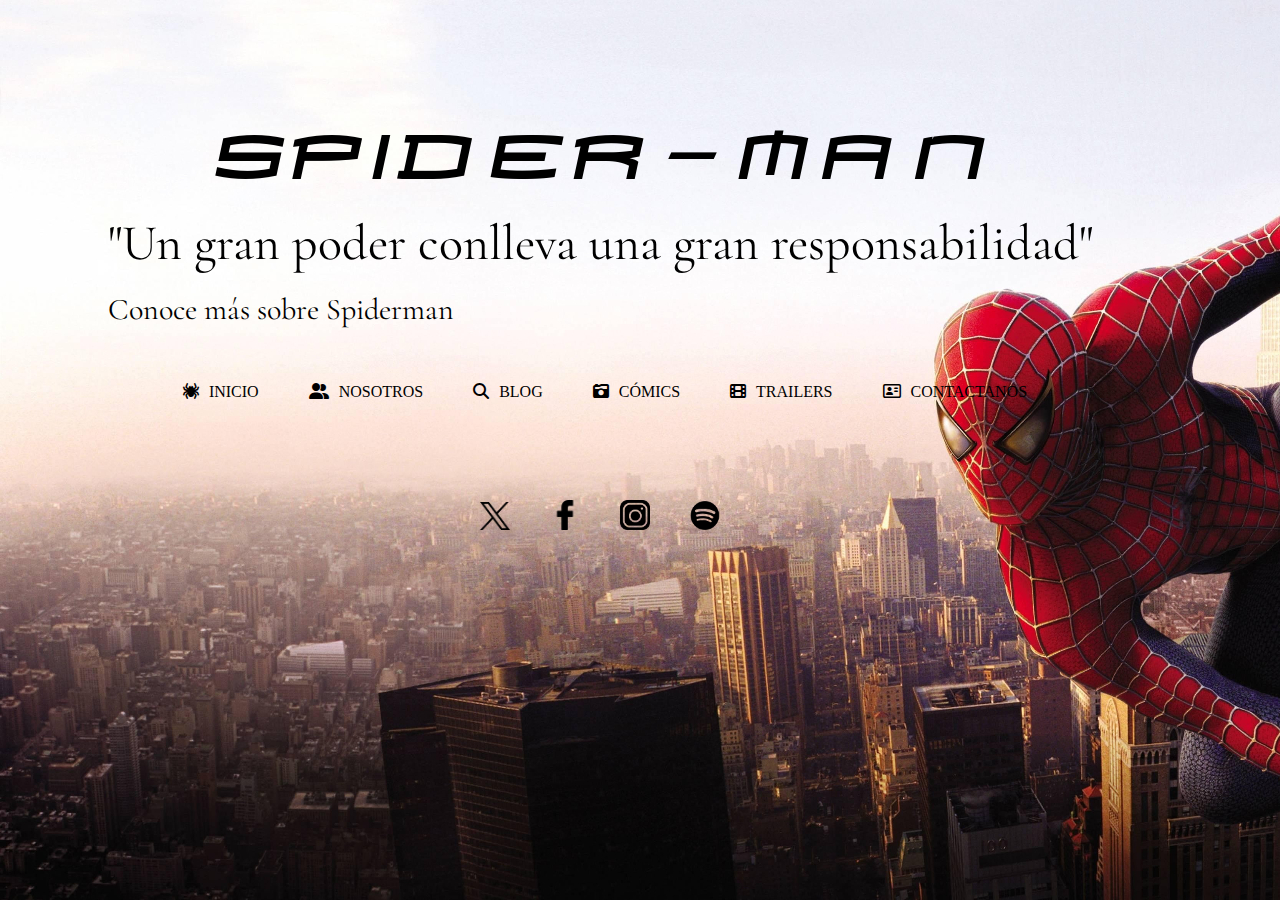
<file: index.html>
<!DOCTYPE html>
<html lang="en">
<head>
    <meta charset="UTF-8">
    <meta name="viewport" content="width=device-width, initial-scale=1.0">
    <title>Spider-Man</title>
    <link rel="stylesheet" href="style.css">
    <link rel="preconnect" href="https://fonts.googleapis.com">
    <link rel="preconnect" href="https://fonts.gstatic.com" crossorigin>
    <link href="https://fonts.googleapis.com/css2?family=Cormorant+Garamond&display=swap" rel="stylesheet">
    <link rel="shortcut icon" href="img/spiderman-logo.png" type="image/x-icon">
    <link rel="stylesheet" href="fontawesome-free-6.5.2-web/css/all.min.css">
</head>
<body>
    <main>
        <header>
            <img src="img/spiderman letra.png" >
        </header>
        <article>
            <p>
                "Un gran poder conlleva una gran responsabilidad" <br> 
                <span>Conoce más sobre Spiderman</span>
            </p>
        </article>
        <nav>
            <ul id="menu">
                <li type="none">
                    <a href="index.html"><i class="fa-solid fa-spider"></i>INICIO</a>
                </li>
                <li type="none">
                    <a href="nosotros.html"><i class="fa-solid fa-user-group"></i>NOSOTROS</a>
                </li>
                <li type="none">
                    <a href="blog.html"><i class="fa-solid fa-magnifying-glass"></i>BLOG</a>
                </li>
                <li type="none">
                    <a href="comics.html"><i class="fa-solid fa-camera-retro"></i>CÓMICS</a>
                </li>
                <li type="none">
                    <a href="trailers.html"><i class="fa-solid fa-film"></i>TRAILERS</a>
                </li>
                <li type="none">
                    <a href="contacto.html"><i class="fa-regular fa-address-card"></i>CONTACTANOS</a>
                </li>
            </ul>
        </nav>
        <footer>
            <nav>
                <ul id="rs">
                    <li type="none">
                        <a href="https://x.com/SpiderMan"><img src="img/x logo.png" width="30px"></a>
                    </li>
                    <li type="none">
                        <a href="https://www.facebook.com/elman.apolinario"><img src="img/fb.png" width="30px"></a>
                    </li>
                    <li type="none">
                        <a href="https://www.instagram.com/josue_yea/"><img src="img/ig.png" width="30px"></a>
                    </li>
                    <li type="none">
                        <a href="https://open.spotify.com/user/8cq7ci0dayxp6fsssnavrrr8f"><img src="img/spotify.png" width="30px"></a>
                    </li>
                </ul>
            </nav>
        </footer>
    </main>
</body>
</html>
</file>
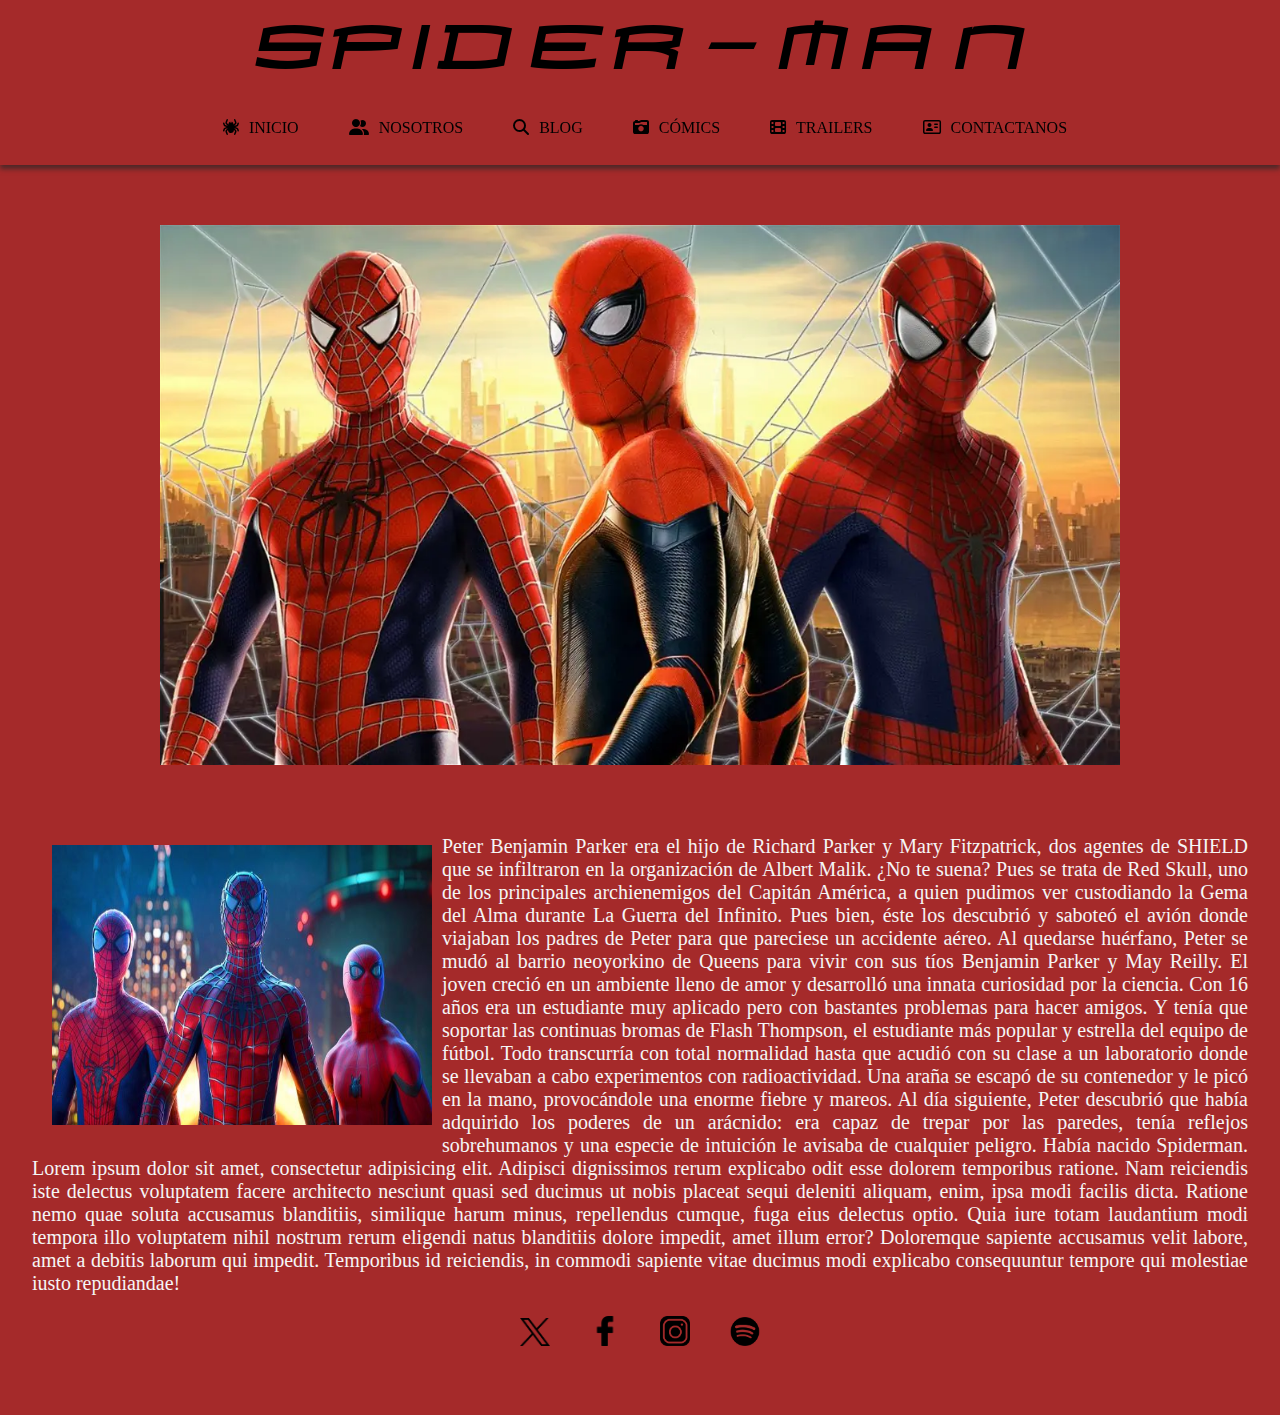
<file: blog.html>
<!DOCTYPE html>
<html lang="en">
<head>
    <meta charset="UTF-8">
    <meta name="viewport" content="width=device-width, initial-scale=1.0">
    <title>Spider-Man</title>
    <link rel="stylesheet" href="style-blog.css">
    <link rel="shortcut icon" href="img/spiderman-logo.png" type="image/x-icon">
    <link rel="stylesheet" href="fontawesome-free-6.5.2-web/css/all.min.css">
</head>
<body>
    <main>
        <header>
            <img src="img/spiderman letra.png" >
            <nav>
                <ul id="menu">
                    <li type="none">
                        <a href="index.html"><i class="fa-solid fa-spider"></i>INICIO</a>
                    </li>
                    <li type="none">
                        <a href="nosotros.html"><i class="fa-solid fa-user-group"></i>NOSOTROS</a>
                    </li>
                    <li type="none">
                        <a href="blog.html"><i class="fa-solid fa-magnifying-glass"></i>BLOG</a>
                    </li>
                    <li type="none">
                        <a href="comics.html"><i class="fa-solid fa-camera-retro"></i>CÓMICS</a>
                    </li>
                    <li type="none">
                        <a href="trailers.html"><i class="fa-solid fa-film"></i>TRAILERS</a>
                    </li>
                    <li type="none">
                        <a href="contacto.html"><i class="fa-regular fa-address-card"></i>CONTACTANOS</a>
                    </li>
                </ul>
            </nav>
        </header>
        <section>
            <img src="img/no-way-home.jpg">
            <div id="sticky">
                <img src="img/tres-spidermans.jpg">
                <p>
                    Peter Benjamin Parker era el hijo de Richard Parker y Mary Fitzpatrick, dos agentes de SHIELD que se infiltraron en la organización de Albert Malik. ¿No te suena? Pues se trata de Red Skull, uno de los principales archienemigos del Capitán América, a quien pudimos ver custodiando la Gema del Alma durante La Guerra del Infinito. Pues bien, éste los descubrió y saboteó el avión donde viajaban los padres de Peter para que pareciese un accidente aéreo.
                    Al quedarse huérfano, Peter se mudó al barrio neoyorkino de Queens para vivir con sus tíos Benjamin Parker y May Reilly. El joven creció en un ambiente lleno de amor y desarrolló una innata curiosidad por la ciencia. Con 16 años era un estudiante muy aplicado pero con bastantes problemas para hacer amigos. Y tenía que soportar las continuas bromas de Flash Thompson, el estudiante más popular y estrella del equipo de fútbol.
                    Todo transcurría con total normalidad hasta que acudió con su clase a un laboratorio donde se llevaban a cabo experimentos con radioactividad. Una araña se escapó de su contenedor y le picó en la mano, provocándole una enorme fiebre y mareos. Al día siguiente, Peter descubrió que había adquirido los poderes de un arácnido: era capaz de trepar por las paredes, tenía reflejos sobrehumanos y una especie de intuición le avisaba de cualquier peligro. Había nacido Spiderman.       
                    Lorem ipsum dolor sit amet, consectetur adipisicing elit. Adipisci dignissimos rerum explicabo odit esse dolorem temporibus ratione. Nam reiciendis iste delectus voluptatem facere architecto nesciunt quasi sed ducimus ut nobis placeat sequi deleniti aliquam, enim, ipsa modi facilis dicta. Ratione nemo quae soluta accusamus blanditiis, similique harum minus, repellendus cumque, fuga eius delectus optio. Quia iure totam laudantium modi tempora illo voluptatem nihil nostrum rerum eligendi natus blanditiis dolore impedit, amet illum error? Doloremque sapiente accusamus velit labore, amet a debitis laborum qui impedit. Temporibus id reiciendis, in commodi sapiente vitae ducimus modi explicabo consequuntur tempore qui molestiae iusto repudiandae!

                </p>
            </div>
        </section>
        <footer>
            <nav>
                <ul id="rs">
                    <li type="none">
                        <a href="https://x.com/SpiderMan"><img src="img/x logo.png" width="30px"></a>
                    </li>
                    <li type="none">
                        <a href="https://www.facebook.com/elman.apolinario"><img src="img/fb.png" width="30px"></a>
                    </li>
                    <li type="none">
                        <a href="https://www.instagram.com/josue_yea/"><img src="img/ig.png" width="30px"></a>
                    </li>
                    <li type="none">
                        <a href="https://open.spotify.com/user/8cq7ci0dayxp6fsssnavrrr8f"><img src="img/spotify.png" width="30px"></a>
                    </li>
                </ul>
            </nav>
        </footer>
    </main>
</body>
</html>
</file>
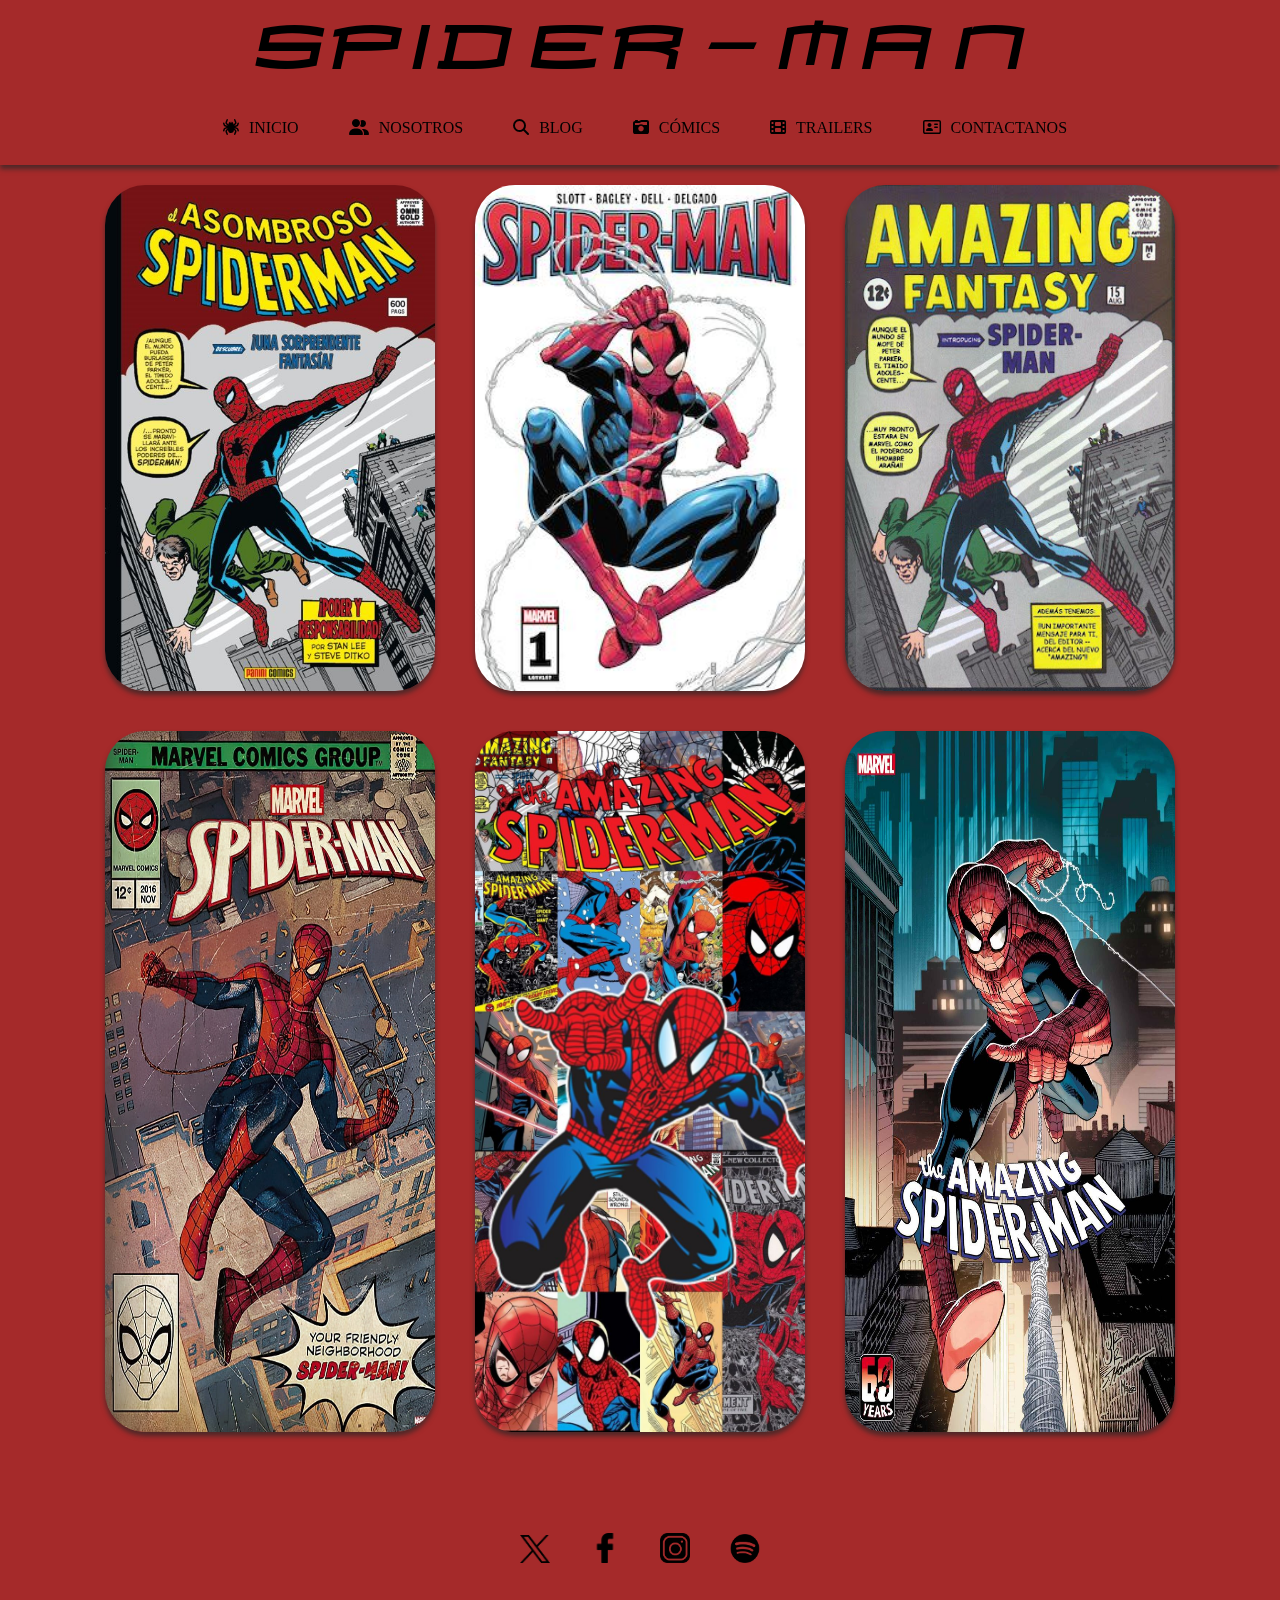
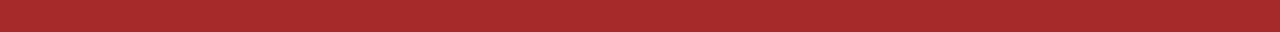
<file: comics.html>
<!DOCTYPE html>
<html lang="en">
<head>
    <meta charset="UTF-8">
    <meta name="viewport" content="width=device-width, initial-scale=1.0">
    <title>Spider-Man</title>
    <link rel="stylesheet" href="style-comics.css">
    <link rel="shortcut icon" href="img/spiderman-logo.png" type="image/x-icon">
    <link rel="stylesheet" href="fontawesome-free-6.5.2-web/css/all.min.css">
</head>
<body>
    <main>
        <header>
            <img src="img/spiderman letra.png" >
            <nav>
                <ul id="menu">
                    <li type="none">
                        <a href="index.html"><i class="fa-solid fa-spider"></i>INICIO</a>
                    </li>
                    <li type="none">
                        <a href="nosotros.html"><i class="fa-solid fa-user-group"></i>NOSOTROS</a>
                    </li>
                    <li type="none">
                        <a href="blog.html"><i class="fa-solid fa-magnifying-glass"></i>BLOG</a>
                    </li>
                    <li type="none">
                        <a href="comics.html"><i class="fa-solid fa-camera-retro"></i>CÓMICS</a>
                    </li>
                    <li type="none">
                        <a href="trailers.html"><i class="fa-solid fa-film"></i>TRAILERS</a>
                    </li>
                    <li type="none">
                        <a href="contacto.html"><i class="fa-regular fa-address-card"></i>CONTACTANOS</a>
                    </li>
                </ul>
            </nav>
        </header>
        <section>
            <div class="comic">
                <img src="img/comic1.jpg">
            </div>
            <div class="comic">
                <img src="img/comic2.jpg">
            </div>
            <div class="comic">
                <img src="img/comic3.jpg">
            </div>
            <div class="comic">
                <img src="img/comic4.jpg">
            </div>
            <div class="comic">
                <img src="img/comic5.jpg">
            </div>
            <div class="comic">
                <img src="img/comic6.jpg">
            </div>
        </section>
        <footer>
            <nav>
                <ul id="rs">
                    <li type="none">
                        <a href="https://x.com/SpiderMan"><img src="img/x logo.png" width="30px"></a>
                    </li>
                    <li type="none">
                        <a href="https://www.facebook.com/elman.apolinario"><img src="img/fb.png" width="30px"></a>
                    </li>
                    <li type="none">
                        <a href="https://www.instagram.com/josue_yea/"><img src="img/ig.png" width="30px"></a>
                    </li>
                    <li type="none">
                        <a href="https://open.spotify.com/user/8cq7ci0dayxp6fsssnavrrr8f"><img src="img/spotify.png" width="30px"></a>
                    </li>
                </ul>
            </nav>
        </footer>
    </main>
</body>
</html>
</file>
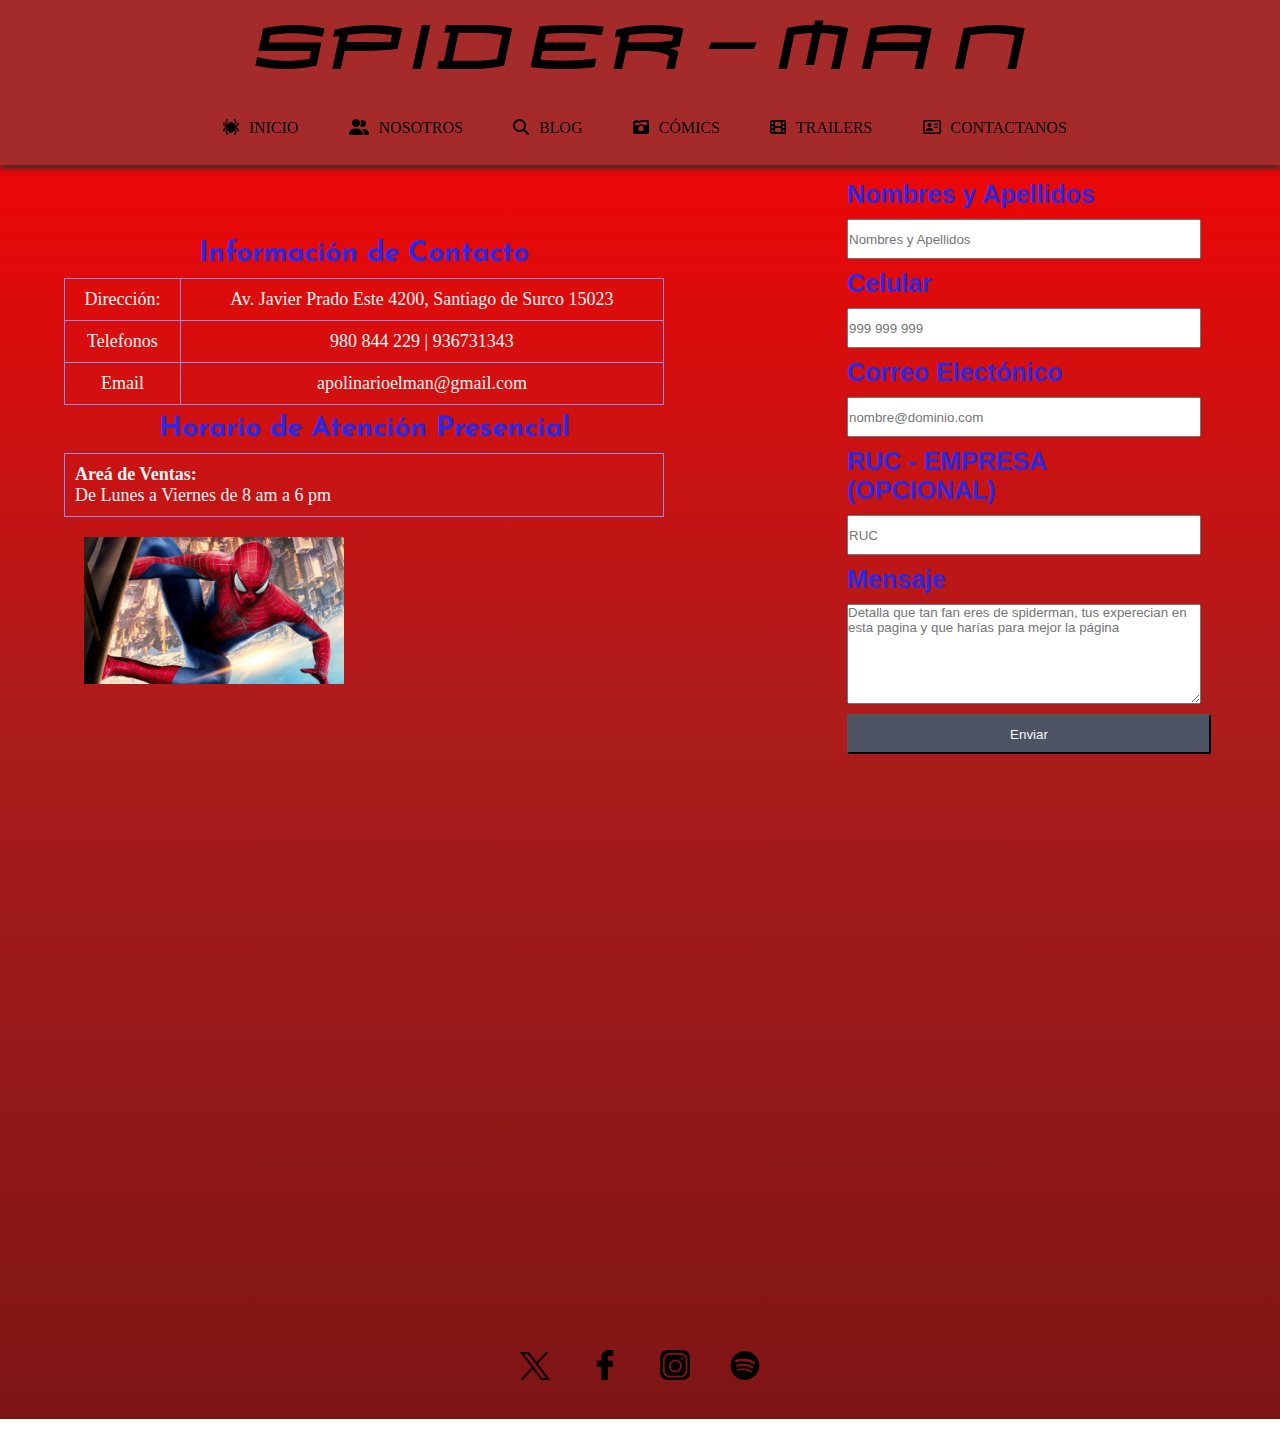
<file: contacto.html>
<!DOCTYPE html>
<html lang="en">
<head>
    <meta charset="UTF-8">
    <meta name="viewport" content="width=device-width, initial-scale=1.0">
    <title>Spider-Man</title>
    <link rel="stylesheet" href="style-contacto.css">
    <link rel="preconnect" href="https://fonts.googleapis.com">
    <link rel="preconnect" href="https://fonts.gstatic.com" crossorigin>
    <link href="https://fonts.googleapis.com/css2?family=Cormorant+Garamond&display=swap" rel="stylesheet">
    <link rel="shortcut icon" href="img/spiderman-logo.png" type="image/x-icon">
    <link rel="stylesheet" href="fontawesome-free-6.5.2-web/css/all.min.css">
    <link rel="preconnect" href="https://fonts.googleapis.com">
    <link rel="preconnect" href="https://fonts.gstatic.com" crossorigin>
    <link href="https://fonts.googleapis.com/css2?family=Josefin+Sans:wght@700&display=swap" rel="stylesheet">
    
</head>
<body>
    <main>
        <header>
            <img src="img/spiderman letra.png" >
            <nav>
                <ul id="menu">
                    <li type="none">
                        <a href="index.html"><i class="fa-solid fa-spider"></i>INICIO</a>
                    </li>
                    <li type="none">
                        <a href="nosotros.html"><i class="fa-solid fa-user-group"></i>NOSOTROS</a>
                    </li>
                    <li type="none">
                        <a href="blog.html"><i class="fa-solid fa-magnifying-glass"></i>BLOG</a>
                    </li>
                    <li type="none">
                        <a href="comics.html"><i class="fa-solid fa-camera-retro"></i>CÓMICS</a>
                    </li>
                    <li type="none">
                        <a href="trailers.html"><i class="fa-solid fa-film"></i>TRAILERS</a>
                    </li>
                    <li type="none">
                        <a href="contacto.html"><i class="fa-regular fa-address-card"></i>CONTACTANOS</a>
                    </li>
                </ul>
            </nav>
        </header>
        <section>
            <aside class="tabla">
                <table>
                    <caption>Información de Contacto</caption>
                    <tbody>
                        <tr>
                            <td>Dirección:</td><td><a class="contacto" href="https://maps.app.goo.gl/gRYYDoB96hAanQoq8" target="_blank">Av. Javier Prado Este 4200, Santiago de Surco 15023</a></td>
                        </tr>
                        <tr>
                            <td>Telefonos</td><td><a class="contacto" href="tel:+51 980844229">980 844 229  |</a><a class="contacto" href="tel:+51 936731343">  936731343</a></td>  
                        </tr>
                        <tr>
                            <td>Email</td><td><a class="contacto" href="mailto:apolinarioelman@gmail.com">apolinarioelman@gmail.com</a></td>
                        </tr>
                    </tbody>
                </table>
                <table>
                    <caption>Horario de Atención Presencial</caption>
                    <tr>
                        <td>
                            <p>
                                <b>Areá de Ventas:</b>
                            <br>
                            De Lunes a Viernes de 8 am a 6 pm
                            </p>
                        </td>
                    </tr>
                </table>
                <img src="img/spiderman 2.jpg" width="100%">
            </aside>
            <aside class="formulario">
                <form>
                    <label>Nombres y Apellidos</label>
                    <input type="text" placeholder="Nombres y Apellidos">
                    <label>Celular</label>
                    <input type="text" placeholder="999 999 999">
                    <label>Correo Electónico</label>
                    <input type="text" placeholder="nombre@dominio.com">
                    <label>RUC - EMPRESA (OPCIONAL)</label>
                    <input type="text" placeholder="RUC">
                    <label>Mensaje</label>
                    <textarea placeholder="Detalla que tan fan eres de spiderman, tus experecian en esta pagina y que harías para mejor la página"></textarea>
                    <div class="boton">
                        <input type="submit" name="Enviar" value="Enviar" />
                    </div>
                </form>
            </aside>
            <aside class="mapa">
                <iframe src="https://www.google.com/maps/embed?pb=!1m18!1m12!1m3!1d3901.392671764878!2d-76.97982422579285!3d-12.085248242616776!2m3!1f0!2f0!3f0!3m2!1i1024!2i768!4f13.1!3m3!1m2!1s0x9105c79f5dacafbf%3A0x2aecf92fd4325f0d!2sJockey%20Plaza!5e0!3m2!1ses-419!2spe!4v1718259404572!5m2!1ses-419!2spe" width="100%" height="100%" style="border:0;" allowfullscreen="" loading="lazy" referrerpolicy="no-referrer-when-downgrade"></iframe>
            </aside>
        </section>
        <footer>
            <nav>
                <ul id="rs">
                    <li type="none">
                        <a href="https://x.com/SpiderMan"><img src="img/x logo.png" width="30px"></a>
                    </li>
                    <li type="none">
                        <a href="https://www.facebook.com/elman.apolinario"><img src="img/fb.png" width="30px"></a>
                    </li>
                    <li type="none">
                        <a href="https://www.instagram.com/josue_yea/"><img src="img/ig.png" width="30px"></a>
                    </li>
                    <li type="none">
                        <a href="https://open.spotify.com/user/8cq7ci0dayxp6fsssnavrrr8f"><img src="img/spotify.png" width="30px"></a>
                    </li>
                </ul>
            </nav>
        </footer>
    </main>
</body>
</html>
</file>
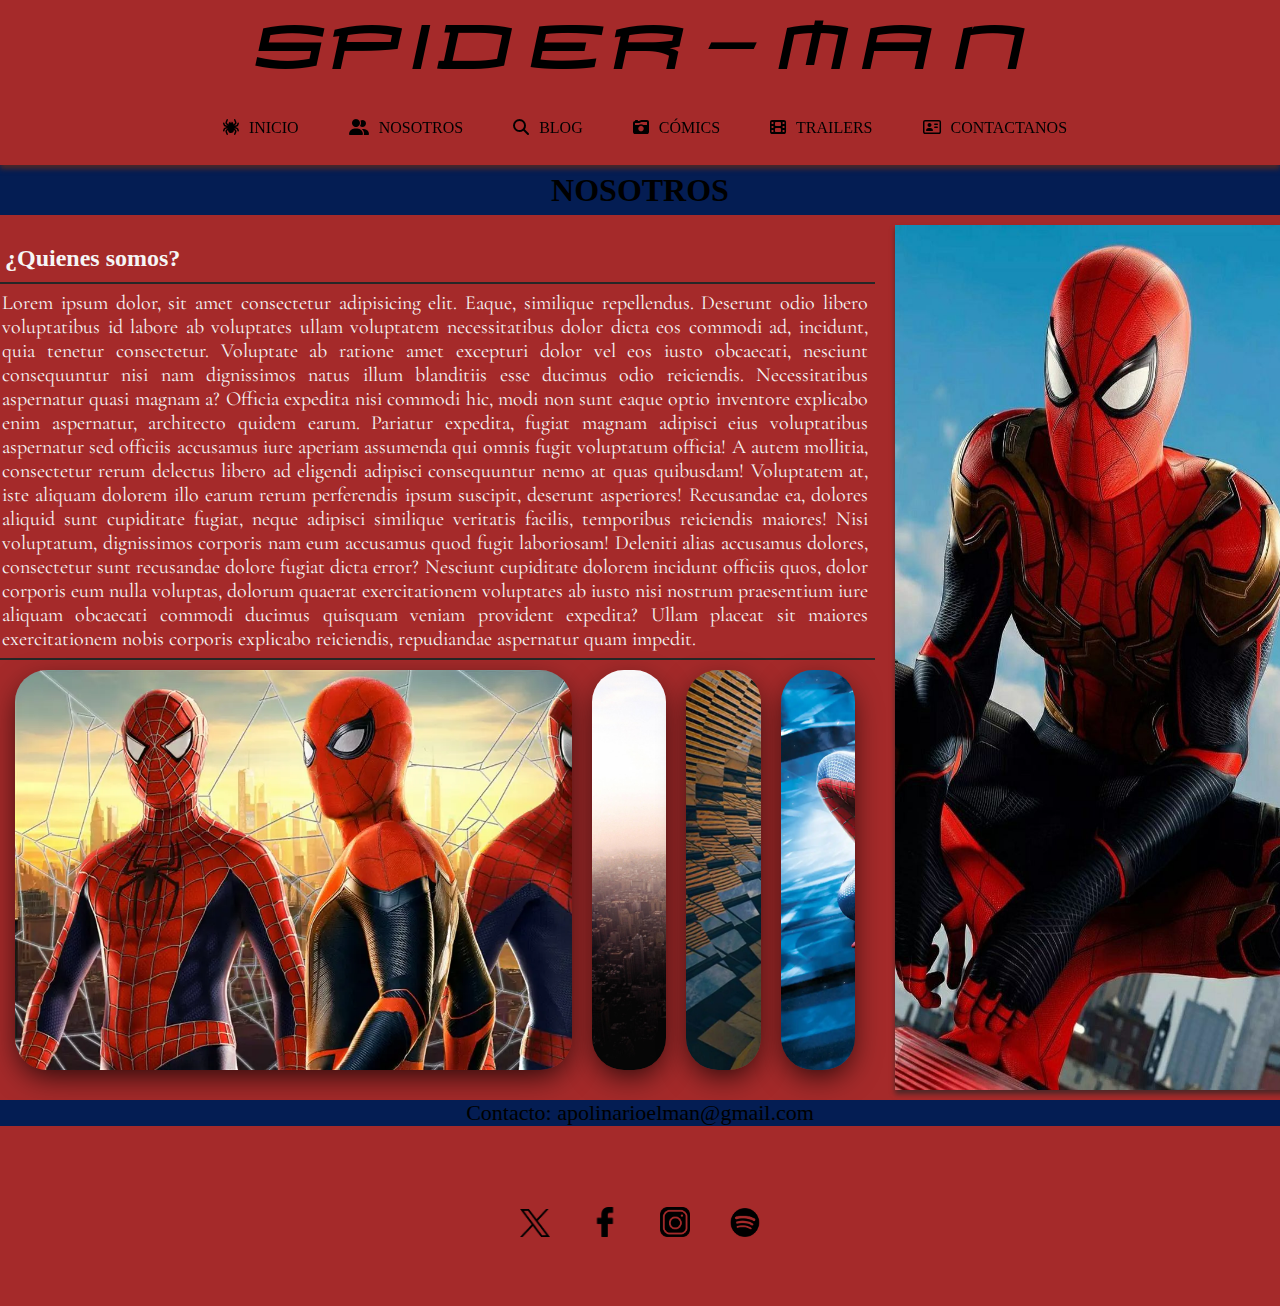
<file: nosotros.html>
<!DOCTYPE html>
<html lang="en">
<head>
    <meta charset="UTF-8">
    <meta name="viewport" content="width=device-width, initial-scale=1.0">
    <title>Spider-Man</title>
    <link rel="stylesheet" href="style-nosotros.css">
    <link rel="preconnect" href="https://fonts.googleapis.com">
    <link rel="preconnect" href="https://fonts.gstatic.com" crossorigin>
    <link href="https://fonts.googleapis.com/css2?family=Cormorant+Garamond&display=swap" rel="stylesheet">
    <link rel="shortcut icon" href="img/spiderman-logo.png" type="image/x-icon">
    <link rel="stylesheet" href="fontawesome-free-6.5.2-web/css/all.min.css">
</head>
<body>
    <main>
        <header>
            <img src="img/spiderman letra.png" >
            <nav>
                <ul id="menu">
                    <li type="none">
                        <a href="index.html"><i class="fa-solid fa-spider"></i>INICIO</a>
                    </li>
                    <li type="none">
                        <a href="nosotros.html"><i class="fa-solid fa-user-group"></i>NOSOTROS</a>
                    </li>
                    <li type="none">
                        <a href="blog.html"><i class="fa-solid fa-magnifying-glass"></i>BLOG</a>
                    </li>
                    <li type="none">
                        <a href="comics.html"><i class="fa-solid fa-camera-retro"></i>CÓMICS</a>
                    </li>
                    <li type="none">
                        <a href="trailers.html"><i class="fa-solid fa-film"></i>TRAILERS</a>
                    </li>
                    <li type="none">
                        <a href="contacto.html"><i class="fa-regular fa-address-card"></i>CONTACTANOS</a>
                    </li>
                </ul>
            </nav>
        </header>
        <section>
            <div class="header">
                <h1>NOSOTROS</h1>
            </div>
            <div class="aside">
                <h2>¿Quienes somos?</h2>
                <p>Lorem ipsum dolor, sit amet consectetur adipisicing elit. Eaque, similique repellendus. Deserunt odio libero voluptatibus id labore ab voluptates ullam voluptatem necessitatibus dolor dicta eos commodi ad, incidunt, quia tenetur consectetur. Voluptate ab ratione amet excepturi dolor vel eos iusto obcaecati, nesciunt consequuntur nisi nam dignissimos natus illum blanditiis esse ducimus odio reiciendis. Necessitatibus aspernatur quasi magnam a? Officia expedita nisi commodi hic, modi non sunt eaque optio inventore explicabo enim aspernatur, architecto quidem earum. Pariatur expedita, fugiat magnam adipisci eius voluptatibus aspernatur sed officiis accusamus iure aperiam assumenda qui omnis fugit voluptatum officia! A autem mollitia, consectetur rerum delectus libero ad eligendi adipisci consequuntur nemo at quas quibusdam! Voluptatem at, iste aliquam dolorem illo earum rerum perferendis ipsum suscipit, deserunt asperiores! Recusandae ea, dolores aliquid sunt cupiditate fugiat, neque adipisci similique veritatis facilis, temporibus reiciendis maiores! Nisi voluptatum, dignissimos corporis nam eum accusamus quod fugit laboriosam! Deleniti alias accusamus dolores, consectetur sunt recusandae dolore fugiat dicta error? Nesciunt cupiditate dolorem incidunt officiis quos, dolor corporis eum nulla voluptas, dolorum quaerat exercitationem voluptates ab iusto nisi nostrum praesentium iure aliquam obcaecati commodi ducimus quisquam veniam provident expedita? Ullam placeat sit maiores exercitationem nobis corporis explicabo reiciendis, repudiandae aspernatur quam impedit.</p>
                <div class="wrapper">
                    <div class="container">
                        <input type="radio" name="slide" id="c1" checked>
                        <label for="c1" class="card">
                        </label>
                        <input type="radio" name="slide" id="c2" >
                        <label for="c2" class="card">
                        </label>
                        <input type="radio" name="slide" id="c3" >
                        <label for="c3" class="card">
                        </label>
                        <input type="radio" name="slide" id="c4" >
                        <label for="c4" class="card">
                        </label>
                    </div>
                </div>
            </div>
            <div class="article">
                <img src="img/spiderman-parado.jpg">
            </div>
            <div class="footer">Contacto: <a style="text-decoration: solid; color: black;" href="mailto:apolinarioelman@gmail.com">apolinarioelman@gmail.com</a></div>
        </section>
        <footer>
            <nav>
                <ul id="rs">
                    <li type="none">
                        <a href="https://x.com/SpiderMan"><img src="img/x logo.png" width="30px"></a>
                    </li>
                    <li type="none">
                        <a href="https://www.facebook.com/elman.apolinario"><img src="img/fb.png" width="30px"></a>
                    </li>
                    <li type="none">
                        <a href="https://www.instagram.com/josue_yea/"><img src="img/ig.png" width="30px"></a>
                    </li>
                    <li type="none">
                        <a href="https://open.spotify.com/user/8cq7ci0dayxp6fsssnavrrr8f"><img src="img/spotify.png" width="30px"></a>
                    </li>
                </ul>
            </nav>
        </footer>
    </main>
</body>
</html>
</file>
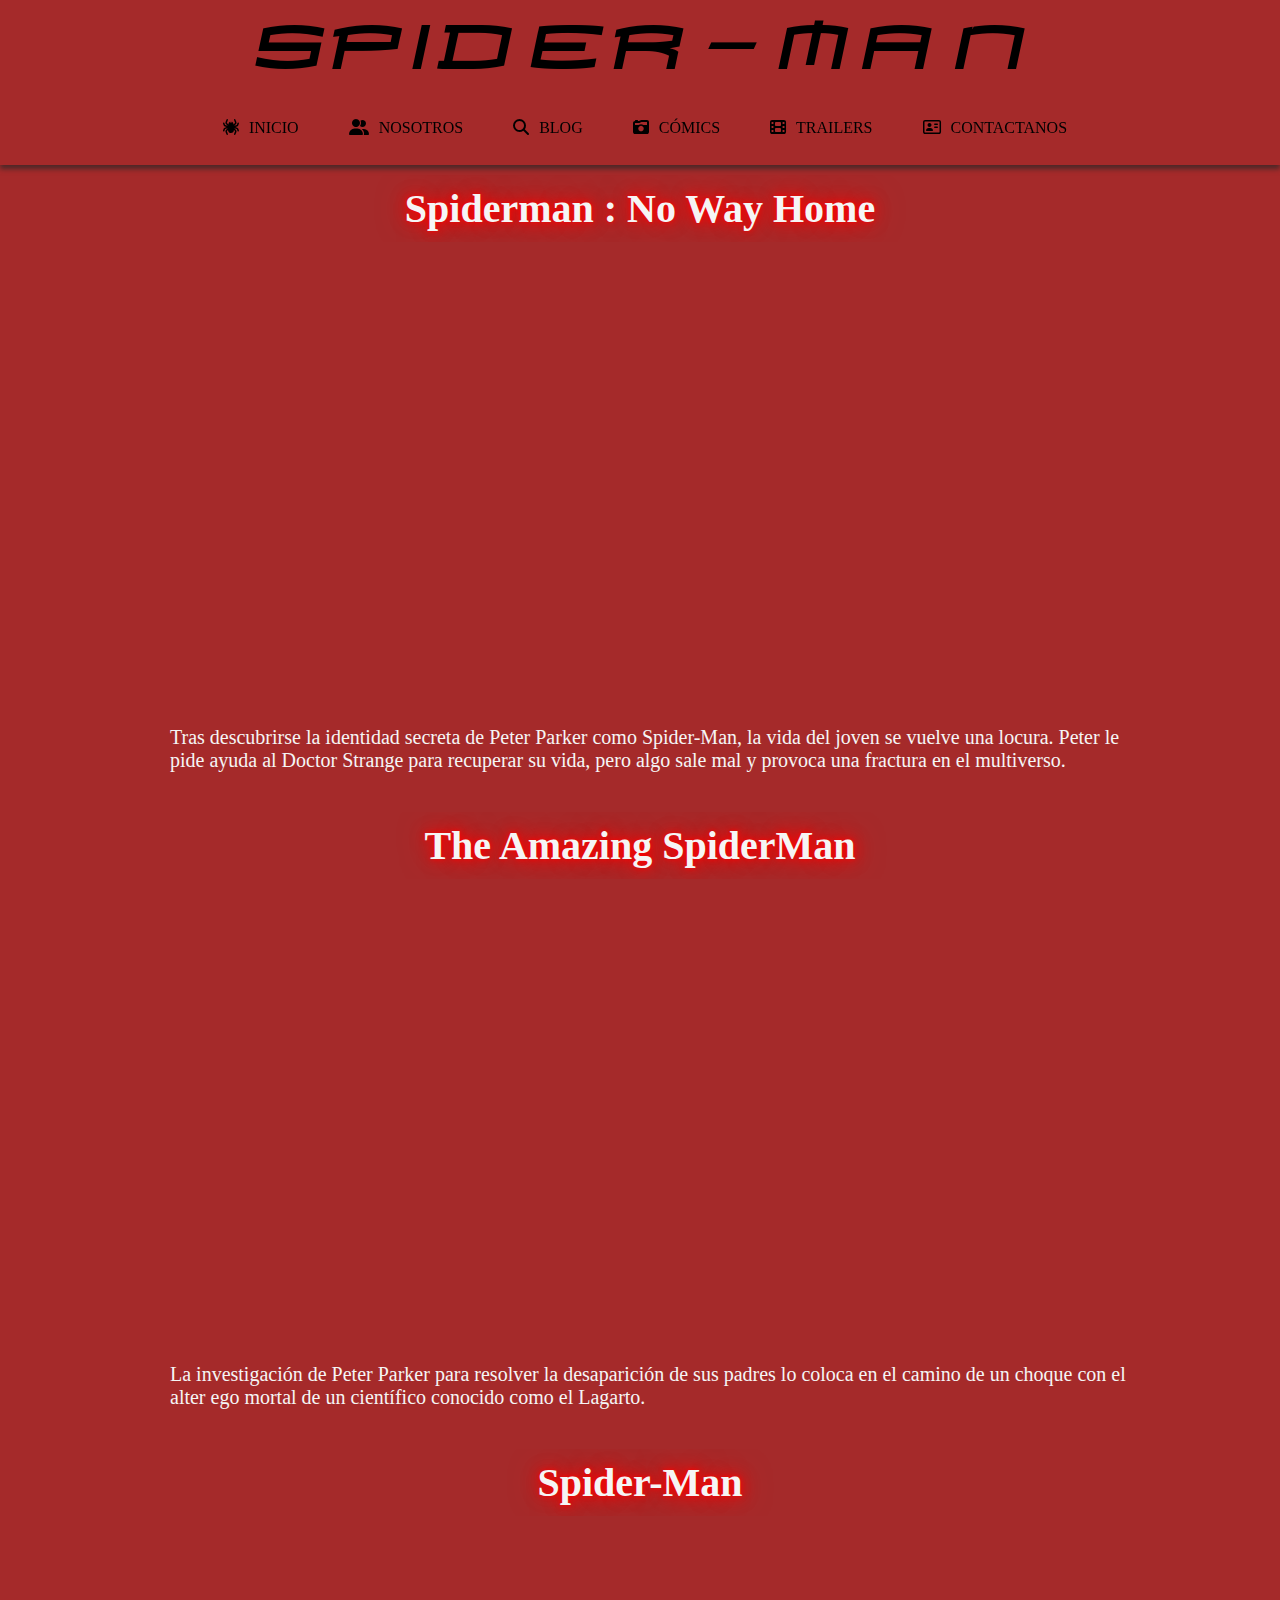
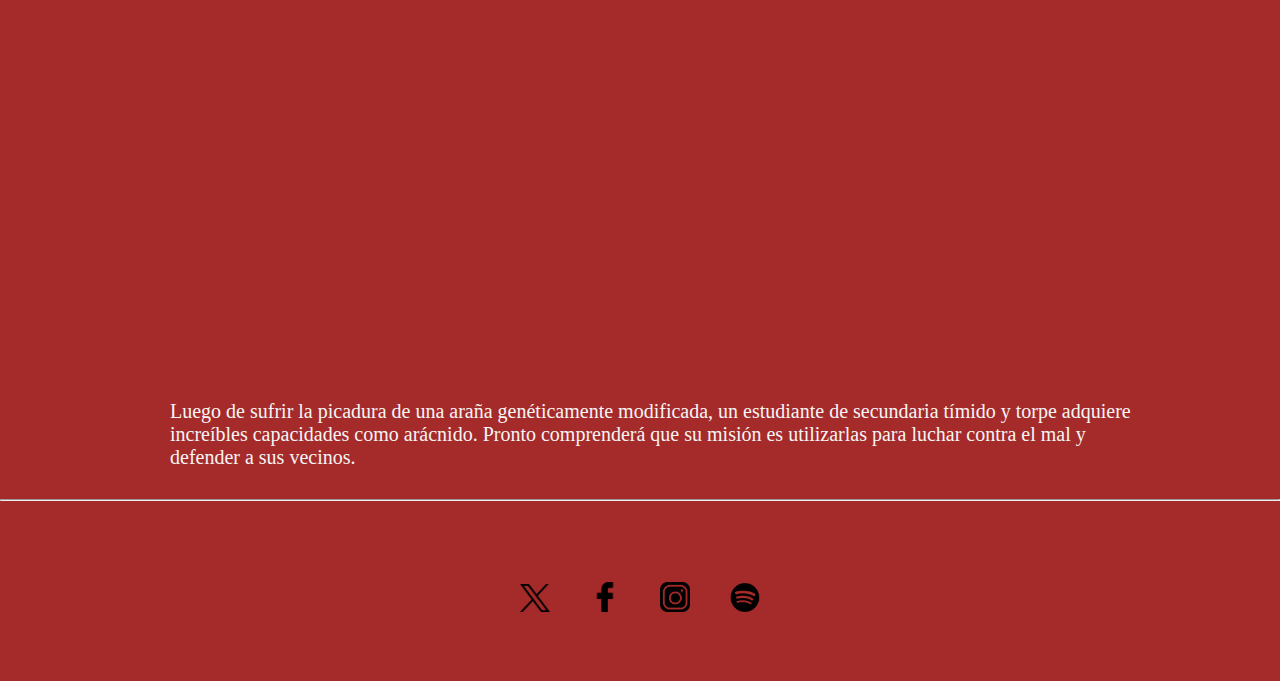
<file: trailers.html>
<!DOCTYPE html>
<html lang="en">
<head>
    <meta charset="UTF-8">
    <meta name="viewport" content="width=device-width, initial-scale=1.0">
    <title>Spider-Man</title>
    <link rel="stylesheet" href="style-trailers.css">
    <link rel="shortcut icon" href="img/spiderman-logo.png" type="image/x-icon">
    <link rel="stylesheet" href="fontawesome-free-6.5.2-web/css/all.min.css">
</head>
<body>
    <header>
        <img src="img/spiderman letra.png" >
        <nav>
            <ul id="menu">
                <li type="none">
                    <a href="index.html"><i class="fa-solid fa-spider"></i>INICIO</a>
                </li>
                <li type="none">
                    <a href="nosotros.html"><i class="fa-solid fa-user-group"></i>NOSOTROS</a>
                </li>
                <li type="none">
                    <a href="blog.html"><i class="fa-solid fa-magnifying-glass"></i>BLOG</a>
                </li>
                <li type="none">
                    <a href="comics.html"><i class="fa-solid fa-camera-retro"></i>CÓMICS</a>
                </li>
                <li type="none">
                    <a href="trailers.html"><i class="fa-solid fa-film"></i>TRAILERS</a>
                </li>
                <li type="none">
                    <a href="contacto.html"><i class="fa-regular fa-address-card"></i>CONTACTANOS</a>
                </li>
            </ul>
        </nav>
    </header>
    <section>
        <article>
            <h1>
                Spiderman : No Way Home
            </h1>
            <iframe src="https://www.youtube.com/embed/r6t0czGbuGI?si=xjbPoy7ToDXu7uzX" title="YouTube video player" frameborder="0" allow="accelerometer; autoplay; clipboard-write; encrypted-media; gyroscope; picture-in-picture; web-share" referrerpolicy="strict-origin-when-cross-origin" allowfullscreen></iframe>
            <p>
                Tras descubrirse la identidad secreta de Peter Parker como Spider-Man, la vida del joven se vuelve una locura. Peter le pide ayuda al Doctor Strange para recuperar su vida, pero algo sale mal y provoca una fractura en el multiverso.
            </p>
        </article>
        <article>
            <h1>
                The Amazing SpiderMan
            </h1>
            <iframe src="https://www.youtube.com/embed/eou9olJruK4?si=lT_l-q_plCf_2Vx9" title="YouTube video player" frameborder="0" allow="accelerometer; autoplay; clipboard-write; encrypted-media; gyroscope; picture-in-picture; web-share" referrerpolicy="strict-origin-when-cross-origin" allowfullscreen></iframe>
            <p>
                La investigación de Peter Parker para resolver la desaparición de sus padres lo coloca en el camino de un choque con el alter ego mortal de un científico conocido como el Lagarto.
            </p>
        </article>
        <article>
            <h1>
                Spider-Man
            </h1>
            <iframe src="https://www.youtube.com/embed/t06RUxPbp_c?si=UpGyyg4o4UYva2qM" title="YouTube video player" frameborder="0" allow="accelerometer; autoplay; clipboard-write; encrypted-media; gyroscope; picture-in-picture; web-share" referrerpolicy="strict-origin-when-cross-origin" allowfullscreen></iframe>
            <p>
                Luego de sufrir la picadura de una araña genéticamente modificada, un estudiante de secundaria tímido y torpe adquiere increíbles capacidades como arácnido. Pronto comprenderá que su misión es utilizarlas para luchar contra el mal y defender a sus vecinos.
            </p>
        </article>
    </section>
    <hr>
    <footer>
        <nav>
            <ul id="rs">
                <li type="none">
                    <a href="https://x.com/SpiderMan"><img src="img/x logo.png" width="30px"></a>
                </li>
                <li type="none">
                    <a href="https://www.facebook.com/elman.apolinario"><img src="img/fb.png" width="30px"></a>
                </li>
                <li type="none">
                    <a href="https://www.instagram.com/josue_yea/"><img src="img/ig.png" width="30px"></a>
                </li>
                <li type="none">
                    <a href="https://open.spotify.com/user/8cq7ci0dayxp6fsssnavrrr8f"><img src="img/spotify.png" width="30px"></a>
                </li>
            </ul>
        </nav>
    </footer>
</body>
</html>
</file>
<file: style.css>
*{
    padding: 0;
    margin: 0;
    box-sizing: border-box;
}
body{
    background-image: url(img/fondo\ 1.jpg);
}
main{
    width: 100%;
    height: 100%;
    align-items: center;
    display: flex;
    flex-direction: column;
    justify-content: center;
    position: relative;
    top: 130px;
    right: 40px;
}
#menu a:hover{
    color: whitesmoke;
    border-radius: 400px;
    position: relative;
      display: block;
      text-transform: uppercase;
      text-decoration: none;
      color: #262626;
      font-family: sans-serif;
      font-size: 18px;
      font-weight: 600;
      transition: .5s;
      z-index: 1;
      &:before {
        content: '';
        position: absolute;
        top: 0;
        left: 0;
        width: 100%;
        height: 100%;
        transform: scaleY(2);
        opacity: 0;
        transition: .3s;
      }
      &:after {
        content: '';
        position: absolute;
        background-color: black;
        top: 0px;
        left: 0;
        width: 100%;
        height: 100%;
        border-radius: 400px;
        transform: scale(0);
        opacity: 0;
        transition: .3s;
        z-index: -1;
      }
      &:hover {
        color: blue;
        &:before {
          transform: scaleY(1);
          opacity: 1;
        }
        &:after {
          transform: scaleY(1);
          opacity: 1;
        }
      }
}
p{
    font-size: 50px;
    padding: 30px;
    font-family: "Cormorant Garamond", serif;
}
span{
    font-size: 30px;
}
#menu{
    display: flex;
    justify-content: center;
    margin: 10px;
}
#menu a{
    text-decoration: solid;
    color: black;
    padding-left: 20px;
    padding-right: 20px;
    padding-top: 5px;
    padding-bottom: 5px;
}
#rs{
    display: flex;
    justify-content: center;
    margin: 30px;
    margin-top: 50px;
}
#rs a{
    padding: 10px;
  text-align: center;
  line-height: 80px;
  font-size: 35px;
  margin: 0 10px;
  display: block;
  border-radius: 50%;
  position: relative;
  overflow: hidden;
  z-index: 1;
}
#rs a img{
    position: relative;
  color: #262626;
  transition: .5s;
  z-index: 3;
}
#rs a:hover img{
  transform: rotateY(360deg);
}
#rs a:before{
    content: "";
  position: absolute;
  top: 100%;
  left: 0;
  width: 100%;
  height: 100%;
  background: #f00;
  transition: .5s;
  z-index: 2;
}
i{
    padding: 10px;
}
</file>
<file: style-blog.css>
*{
    padding: 0;
    margin: 0;
    box-sizing: border-box;
}
body{
    background-color: brown;
}
main{
    width: 100%;
    height: 100%;
    align-items: center;
    display: flex;
    flex-direction: column;
    justify-content: center;
}
p{
    font-size: 20px;
    font-family: "Cormorant Garamond", serif;
    color: whitesmoke;
    text-align: justify;
}
header{
    align-items: center;
    justify-content: center;
    display: flex;
    flex-direction: column;
    padding: 20px;
    position: sticky;
    top: 0;
    width: 100%;
    background-color: brown;
    box-shadow: 0px 4px 5px 0px rgb(77, 40, 40);
}
#menu{
    display: flex;
    justify-content: center;
    margin-top: 40px;
}
#menu a{
    text-decoration: solid;
    color: black;
    padding-left: 20px;
    padding-right: 20px;
    padding-top: 5px;
    padding-bottom: 5px;
}
#menu a:hover{
    color: whitesmoke;
    position: relative;
      display: block;
      text-transform: uppercase;
      text-decoration: none;
      color: #262626;
      font-family: sans-serif;
      font-size: 18px;
      font-weight: 600;
      transition: .5s;
      z-index: 1;
      &:before {
        content: '';
        position: absolute;
        top: 0;
        left: 0;
        width: 100%;
        height: 100%;
        border: 2px solid white;
        border-radius: 500px;
        transform: scaleY(2);
        opacity: 0;
        transition: .3s;
      }
      &:after {
        content: '';
        position: absolute;
        top: 0px;
        left: 0;
        width: 100%;
        height: 100%;
        transform: scale(0);
        opacity: 0;
        transition: .3s;
        z-index: -1;
      }
      &:hover {
        color: #fff;
        &:before {
          transform: scaleY(1);
          opacity: 1;
        }
        &:after {
          transform: scaleY(1);
          opacity: 1;
        }
      }
}
section{
    text-align: center;
    align-items: center;
    display: flex;
    justify-content: center;
    flex-direction: column;
}
section img{
    margin-top: 60px;
    width: 75%;
    display: flex;
    flex-basis: 30%;
}
#rs{
    display: flex;
    justify-content: center;
    margin: 30px;
    margin-top: 50px;
}
#rs{
    display: flex;
    justify-content: center;
    margin: 30px;
    margin-top: 50px;
}
#rs a{
    padding: 10px;
  text-align: center;
  line-height: 80px;
  font-size: 35px;
  margin: 0 10px;
  display: block;
  border-radius: 50%;
  position: relative;
  overflow: hidden;
  z-index: 1;
}
#rs a img{
    position: relative;
  color: #262626;
  transition: .5s;
  z-index: 3;
}
#rs a:hover img{
  transform: rotateY(360deg);
}
#rs a:before{
    content: "";
  position: absolute;
  top: 100%;
  left: 0;
  width: 100%;
  height: 100%;
  background: #f00;
  transition: .5s;
  z-index: 2;
}
i{
    padding: 10px;
}
#sticky{  
    margin-top: 70px;  
    align-items: center;
    text-align: justify;
    width: 95%;
    height: 400px;
}
#sticky img{
    width: 400px;
    height: 300px;
    float: left;
    margin-left: 10px;
    padding: 10px;
    margin-top: 0px;
}
</file>
<file: style-comics.css>
*{
    padding: 0;
    margin: 0;
    box-sizing: border-box;
}
body{
    background-color: brown;
}
main{
    width: 100%;
    height: 100%;
    align-items: center;
    display: flex;
    flex-direction: column;
    justify-content: center;
}
p{
    margin-top: 40px;
    font-size: 20px;
    padding: 30px;
    font-family: "Cormorant Garamond", serif;
}
header{
    align-items: center;
    justify-content: center;
    display: flex;
    flex-direction: column;
    padding: 20px;
    position: sticky;
    top: 0;
    width: 100%;
    background-color: brown;
    box-shadow: 0px 4px 5px 0px rgb(77, 40, 40);
    z-index: 5;
}
#menu{
    display: flex;
    justify-content: center;
    margin-top: 40px;
}
#menu a{
    text-decoration: solid;
    color: black;
    padding-left: 20px;
    padding-right: 20px;
    padding-top: 5px;
    padding-bottom: 5px;
}
#menu a:hover{
    color: whitesmoke;
    position: relative;
      display: block;
      text-transform: uppercase;
      text-decoration: none;
      color: #262626;
      font-family: sans-serif;
      font-size: 18px;
      font-weight: 600;
      transition: .5s;
      z-index: 1;
      &:before {
        content: '';
        position: absolute;
        top: 0;
        left: 0;
        width: 100%;
        height: 100%;
        border: 2px solid white;
        border-radius: 500px;
        transform: scaleY(2);
        opacity: 0;
        transition: .3s;
      }
      &:after {
        content: '';
        position: absolute;
        top: 0px;
        left: 0;
        width: 100%;
        height: 100%;
        transform: scale(0);
        opacity: 0;
        transition: .3s;
        z-index: -1;
      }
      &:hover {
        color: #fff;
        &:before {
          transform: scaleY(1);
          opacity: 1;
        }
        &:after {
          transform: scaleY(1);
          opacity: 1;
        }
      }
}
#rs{
    display: flex;
    justify-content: center;
    margin: 30px;
    margin-top: 50px;
}
#rs{
    display: flex;
    justify-content: center;
    margin: 30px;
    margin-top: 50px;
}
#rs a{
    padding: 10px;
  text-align: center;
  line-height: 80px;
  font-size: 35px;
  margin: 0 10px;
  display: block;
  border-radius: 50%;
  position: relative;
  overflow: hidden;
  z-index: 1;
}
#rs a img{
    position: relative;
  color: #262626;
  transition: .5s;
  z-index: 3;
}
#rs a:hover img{
  transform: rotateY(360deg);
}
#rs a:before{
    content: "";
  position: absolute;
  top: 100%;
  left: 0;
  width: 100%;
  height: 100%;
  background: #f00;
  transition: .5s;
  z-index: 2;
}
section{
    display: flex;
    justify-content: center;
    flex-wrap: wrap;
}
.comic{
    width: 350px;
    padding: 10px;
    margin: 10px;
    overflow: hidden;
    transition: all 400ms ease;
}
.comic img{
    width: 100%;
    height: 100%;
}
i{
    padding: 10px;
}
section img{
    border-radius: 40px;
    box-shadow: 20px black;
    box-shadow: 0px 4px 5px 0px rgb(77, 40, 40);
    z-index: 4;
}
.comic:hover{
  transform: translateY(-3%);
  border-radius: 40px;
}
</file>
<file: style-contacto.css>
*{
    padding: 0;
    margin: 0;
    box-sizing: border-box;
}
main{
    width: 100%;
    height: 100%;
    background: linear-gradient(red,rgb(173, 28, 28),rgb(126, 21, 21));
}
p{
    text-align: justify;
}
header{
    align-items: center;
    justify-content: center;
    display: flex;
    flex-direction: column;
    padding: 20px;
    position: sticky;
    top: 0;
    width: 100%;
    background-color: brown;
    box-shadow: 0px 4px 5px 0px rgb(77, 40, 40);
}
#menu{
    display: flex;
    justify-content: center;
    margin-top: 40px;
}
#menu a{
    text-decoration: solid;
    color: black;
    padding-left: 20px;
    padding-right: 20px;
    padding-top: 5px;
    padding-bottom: 5px;
}
#menu a:hover{
    color: whitesmoke;
    position: relative;
      display: block;
      text-transform: uppercase;
      text-decoration: none;
      color: #262626;
      font-family: sans-serif;
      font-size: 18px;
      font-weight: 600;
      transition: .5s;
      z-index: 1;
      &:before {
        content: '';
        position: absolute;
        top: 0;
        left: 0;
        width: 100%;
        height: 100%;
        border: 2px solid white;
        border-radius: 500px;
        transform: scaleY(2);
        opacity: 0;
        transition: .3s;
      }
      &:after {
        content: '';
        position: absolute;
        top: 0px;
        left: 0;
        width: 100%;
        height: 100%;
        transform: scale(0);
        opacity: 0;
        transition: .3s;
        z-index: -1;
      }
      &:hover {
        color: #fff;
        &:before {
          transform: scaleY(1);
          opacity: 1;
        }
        &:after {
          transform: scaleY(1);
          opacity: 1;
        }
      }
}
section{
    text-align: center;
    align-items: center;
    display: flex;
    justify-content: center;
    flex-direction: column;
}
section img{
    width: 65%;
    display: flex;
    flex-basis: 30%;
}
#rs{
    display: flex;
    justify-content: center;
    margin: 30px;
    margin-top: 50px;
}
#rs a{
    padding: 10px;
  text-align: center;
  line-height: 80px;
  font-size: 35px;
  margin: 0 10px;
  display: block;
  border-radius: 50%;
  position: relative;
  overflow: hidden;
  z-index: 1;
}
#rs a img{
    position: relative;
  color: #262626;
  transition: .5s;
  z-index: 3;
}
#rs a:hover img{
  transform: rotateY(360deg);
}
#rs a:before{
    content: "";
  position: absolute;
  top: 100%;
  left: 0;
  width: 100%;
  height: 100%;
  background: #f00;
  transition: .5s;
  z-index: 2;
}
i{
    padding: 10px;
}
table{
    border-collapse: collapse;
    border: 1px solid blue;
    width: 600px;
}
td{
    border: 1px solid rgb(140, 140, 235);
    padding: 10px;
    font-size: 18px;
}
.contacto{
    text-decoration: solid;
    color: whitesmoke;
}
form{
    display: flex;
    flex-direction: column;
    padding: 10px;
    font-size: 25px;
    font-family: "Josefin Sans", sans-serif;
    font-optical-sizing: auto;
    font-weight: 700;
    font-style: normal;
    text-align: left;
    color: rgb(42, 42, 230);
}
input, label,textarea{
    flex-wrap: wrap;
    margin: 5px;
    font-weight: 400px;
    font-family: 'Trebuchet MS', 'Lucida Sans Unicode', 'Lucida Grande', 'Lucida Sans', Arial, sans-serif;
}
input{
    height: 40px;
}
textarea{
    height: 100px;
}
.boton>input{
    color: whitesmoke;
    background-color: rgb(78, 83, 99);
    width: 100%;
}
section{
    display: flex;
    flex-direction: row;
    flex-wrap: wrap;
}
.tabla{
    width: 100%;
    flex-basis: 60%;
    color: whitesmoke;
}
.formulario{
    width: 100%;
    flex-basis: 30%;
}
.mapa{
    height: 500px;
    width: 70%;
}
caption{
    padding: 10px;
    font-size: 28px;
    font-family: "Josefin Sans", sans-serif;
    font-optical-sizing: auto;
    font-weight: 700;
    font-style: normal;
    color: rgb(42, 42, 230);
}
.tabla img{
    padding: 20px;
    width: 300px;
}
</file>
<file: style-nosotros.css>
*{
    padding: 0;
    margin: 0;
    box-sizing: border-box;
}
body{
    background-color: brown;
}
main{
    width: 100%;
    height: 100%;
    align-items: center;
    display: flex;
    flex-direction: column;
    justify-content: center;
}
p{
    font-size: 20px;
    font-family: "Cormorant Garamond", serif;
    color: whitesmoke;
    text-align: justify;
    cursor: default;
}
header{
    align-items: center;
    justify-content: center;
    display: flex;
    flex-direction: column;
    padding: 20px;
    position: sticky;
    top: 0;
    width: 100%;
    background-color: brown;
    box-shadow: 0px 4px 5px 0px rgb(77, 40, 40);
}
#menu{
    display: flex;
    justify-content: center;
    margin-top: 40px;
}
#menu a{
    text-decoration: solid;
    color: black;
    padding-left: 20px;
    padding-right: 20px;
    padding-top: 5px;
    padding-bottom: 5px;
}
#menu a:hover{
    color: whitesmoke;
    position: relative;
      display: block;
      text-transform: uppercase;
      text-decoration: none;
      color: #262626;
      font-family: sans-serif;
      font-size: 18px;
      font-weight: 600;
      transition: .5s;
      z-index: 1;
      &:before {
        content: '';
        position: absolute;
        top: 0;
        left: 0;
        width: 100%;
        height: 100%;
        border: 2px solid white;
        border-radius: 500px;
        transform: scaleY(2);
        opacity: 0;
        transition: .3s;
      }
      &:after {
        content: '';
        position: absolute;
        top: 0px;
        left: 0;
        width: 100%;
        height: 100%;
        transform: scale(0);
        opacity: 0;
        transition: .3s;
        z-index: -1;
      }
      &:hover {
        color: #fff;
        &:before {
          transform: scaleY(1);
          opacity: 1;
        }
        &:after {
          transform: scaleY(1);
          opacity: 1;
        }
      }
}
section{
    text-align: center;
    align-items: center;
    display: flex;
    justify-content: center;
    flex-direction: column;
}
section img{
    width: 65%;
    display: flex;
    flex-basis: 30%;
}
#rs{
    display: flex;
    justify-content: center;
    margin: 30px;
    margin-top: 50px;
}
#rs{
    display: flex;
    justify-content: center;
    margin: 30px;
    margin-top: 50px;
}
#rs a{
    padding: 10px;
  text-align: center;
  line-height: 80px;
  font-size: 35px;
  margin: 0 10px;
  display: block;
  border-radius: 50%;
  position: relative;
  overflow: hidden;
  z-index: 1;
}
#rs a img{
    position: relative;
  color: #262626;
  transition: .5s;
  z-index: 3;
}
#rs a:hover img{
  transform: rotateY(360deg);
}
#rs a:before{
    content: "";
  position: absolute;
  top: 100%;
  left: 0;
  width: 100%;
  height: 100%;
  background: #f00;
  transition: .5s;
  z-index: 2;
}
i{
    padding: 10px;
}
section{
    display: grid;
    grid-template-areas: "header header"
                         "aside article"
                         "footer footer";
    grid-template-columns: 1fr 3fr;
    gap: 10px;
}
.header {
    background-color: rgb(4, 29, 83);
    grid-area: header;
    height: 50px;
    display: flex;
    text-align: center;
    justify-content: center;
    align-items: center;
}
.aside {
    grid-area: aside;
    width: 900px;
    padding: 10px;
}
.aside p{
    border-bottom: 2px solid #262626; 
    border-top: 2px solid #262626;
    padding: 7px;
}
.article {
    grid-area: article;
    width: 400px;
    height: 100%;
}
.footer {
    grid-area: footer;
    background-color: rgb(4, 29, 83);
    font-size: 22px;
}
.article img{
    width: 100%;
    height: 100%;
    box-shadow: 0px 4px 5px 0px rgb(77, 40, 40);
}
.imagenes{
    display: flex;
}
.imagenes img{
    width: 100px;
    flex-basis: 50%;
    margin: 10px;
}
h2{
    text-align: left;
    padding: 10px;
    color: whitesmoke;
    cursor: default;
}
.wrapper {
    width: 100%;
    padding: 10px;
}

.container {
    height: 400px;
    display: flex;
    flex-wrap: nowrap;
    justify-content: start;
}

.card {
    width: 80px;
    border-radius: .75rem;
    background-size: cover;
    cursor: pointer;
    overflow: hidden;
    border-radius: 2rem;
    margin: 0 10px;
    display: flex;
    align-items: flex-end;
    transition: .6s cubic-bezier(.28,-0.03,0,.99);
    box-shadow: 0px 10px 30px -5px rgba(0,0,0,0.8);
}

.card > .row {
    color: white;
    display: flex;
    flex-wrap: nowrap;
}

.card > .row > .icon {
    background: #223;
    color: white;
    border-radius: 50%;
    width: 50px;
    display: flex;
    justify-content: center;
    align-items: center;
    margin: 15px;
}

.card > .row > .description {
    display: flex;
    justify-content: center;
    flex-direction: column;
    overflow: hidden;
    height: 80px;
    width: 520px;
    opacity: 0;
    transform: translateY(30px);
    transition-delay: .3s;
    transition: all .3s ease;
}

.description p {
    color: #b0b0ba;
    padding-top: 5px;
}

.description h4 {
    text-transform: uppercase;
}

input {
    display: none;
}

input:checked + label {
    width: 600px;
}

input:checked + label .description {
    opacity: 1 !important;
    transform: translateY(0) !important;
}

.card[for="c1"] {
    background-image: url(img/no-way-home.jpg);
}
.card[for="c2"] {
    background-image: url(img/fondo\ 1.jpg);
}
.card[for="c3"] {
    background-image: url(img/spider-man-4-tom-holland.webp);
}
.card[for="c4"] {
    background-image: url(img/spiderman-5.webp);
}
</file>
<file: style-trailers.css>
*{
    padding: 0;
    margin: 0;
    box-sizing: border-box;
}
body{
    background-color: brown;
}
main{
    width: 100%;
    height: 100%;
    align-items: center;
    display: flex;
    flex-direction: column;
    justify-content: center;
}
p{
    margin-top: 40px;
    font-size: 20px;
    padding: 30px;
    font-family: "Cormorant Garamond", serif;
    width: 80%;
    margin-left: 140px;
    color: whitesmoke;
}
header{
    box-shadow: 0px 4px 5px 0px rgb(77, 40, 40);
    align-items: center;
    justify-content: center;
    display: flex;
    flex-direction: column;
    padding: 20px;
    position: sticky;
    top: 0;
    width: 100%;
    background-color: brown;
}
#menu{
    display: flex;
    justify-content: center;
    margin-top: 40px;
}
#menu a{
    text-decoration: solid;
    color: black;
    padding-left: 20px;
    padding-right: 20px;
    padding-top: 5px;
    padding-bottom: 5px;
}
#menu a:hover{
    color: whitesmoke;
    position: relative;
      display: block;
      text-transform: uppercase;
      text-decoration: none;
      color: #262626;
      font-family: sans-serif;
      font-size: 18px;
      font-weight: 600;
      transition: .5s;
      z-index: 1;
      &:before {
        content: '';
        position: absolute;
        top: 0;
        left: 0;
        width: 100%;
        height: 100%;
        border: 2px solid white;
        border-radius: 500px;
        transform: scaleY(2);
        opacity: 0;
        transition: .3s;
      }
      &:after {
        content: '';
        position: absolute;
        top: 0px;
        left: 0;
        width: 100%;
        height: 100%;
        transform: scale(0);
        opacity: 0;
        transition: .3s;
        z-index: -1;
      }
      &:hover {
        color: #fff;
        &:before {
          transform: scaleY(1);
          opacity: 1;
        }
        &:after {
          transform: scaleY(1);
          opacity: 1;
        }
      }
}
#rs{
    display: flex;
    justify-content: center;
    margin: 30px;
    margin-top: 50px;
}
#rs{
    display: flex;
    justify-content: center;
    margin: 30px;
    margin-top: 50px;
}
#rs a{
    padding: 10px;
  text-align: center;
  line-height: 80px;
  font-size: 35px;
  margin: 0 10px;
  display: block;
  border-radius: 50%;
  position: relative;
  overflow: hidden;
  z-index: 1;
}
#rs a img{
    position: relative;
  color: #262626;
  transition: .5s;
  z-index: 3;
}
#rs a:hover img{
  transform: rotateY(360deg);
}
#rs a:before{
    content: "";
  position: absolute;
  top: 100%;
  left: 0;
  width: 100%;
  height: 100%;
  background: #f00;
  transition: .5s;
  z-index: 2;
}
section{
    align-items: center;
    display: flex;
    flex-direction: column;
    justify-content: center;
}
h1{
    text-align: center;
    font-size: 40px;
    padding: 10px;
    margin: 10px;
    color: whitesmoke;
    text-shadow: 0 0 5px red, 0 0 15px red, 0 0 30px red;
    overflow: hidden;
    transition: all 400ms ease;
    cursor: default;
}
h1:hover{
  transform: translateY(-3%);
}
iframe{
    margin-left: 140px;
    width: 80%;
    height: 400px;
    border-radius: 40px;
}
i{
    padding: 10px;
}
</file>
